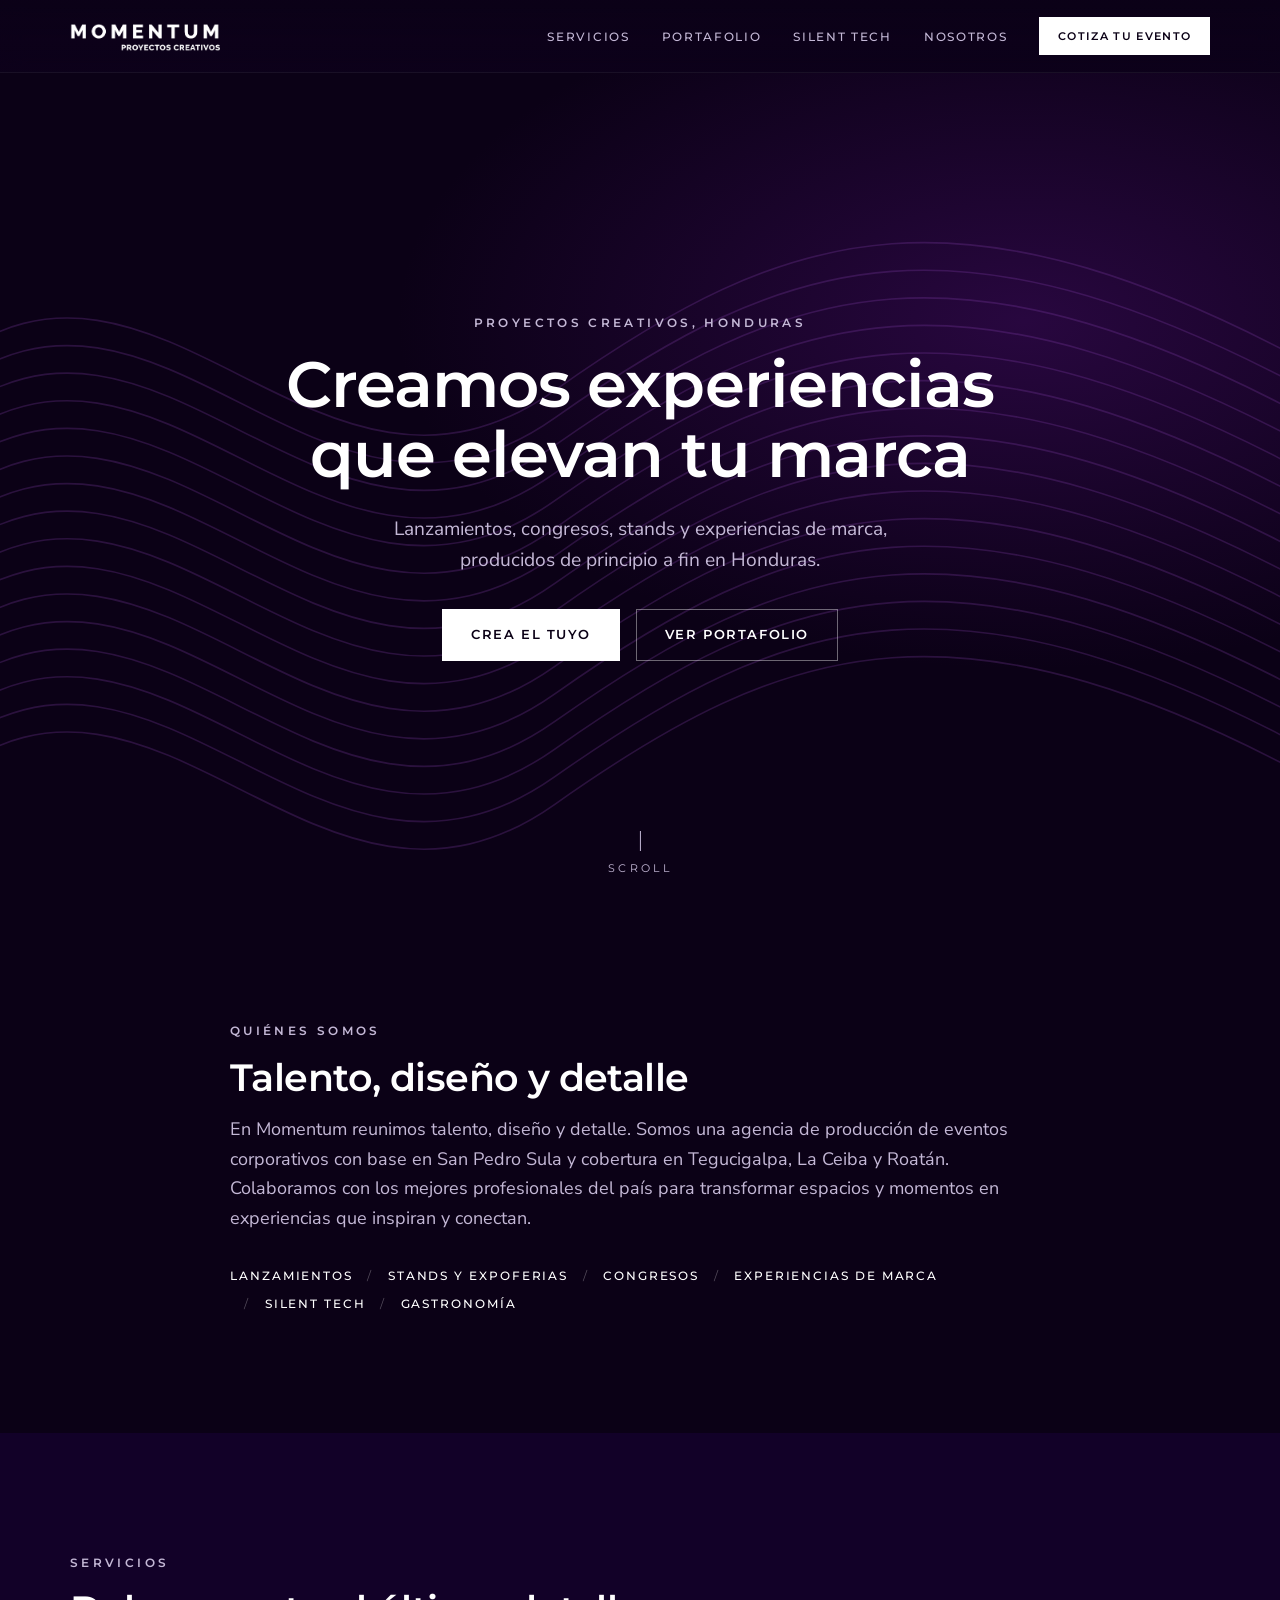
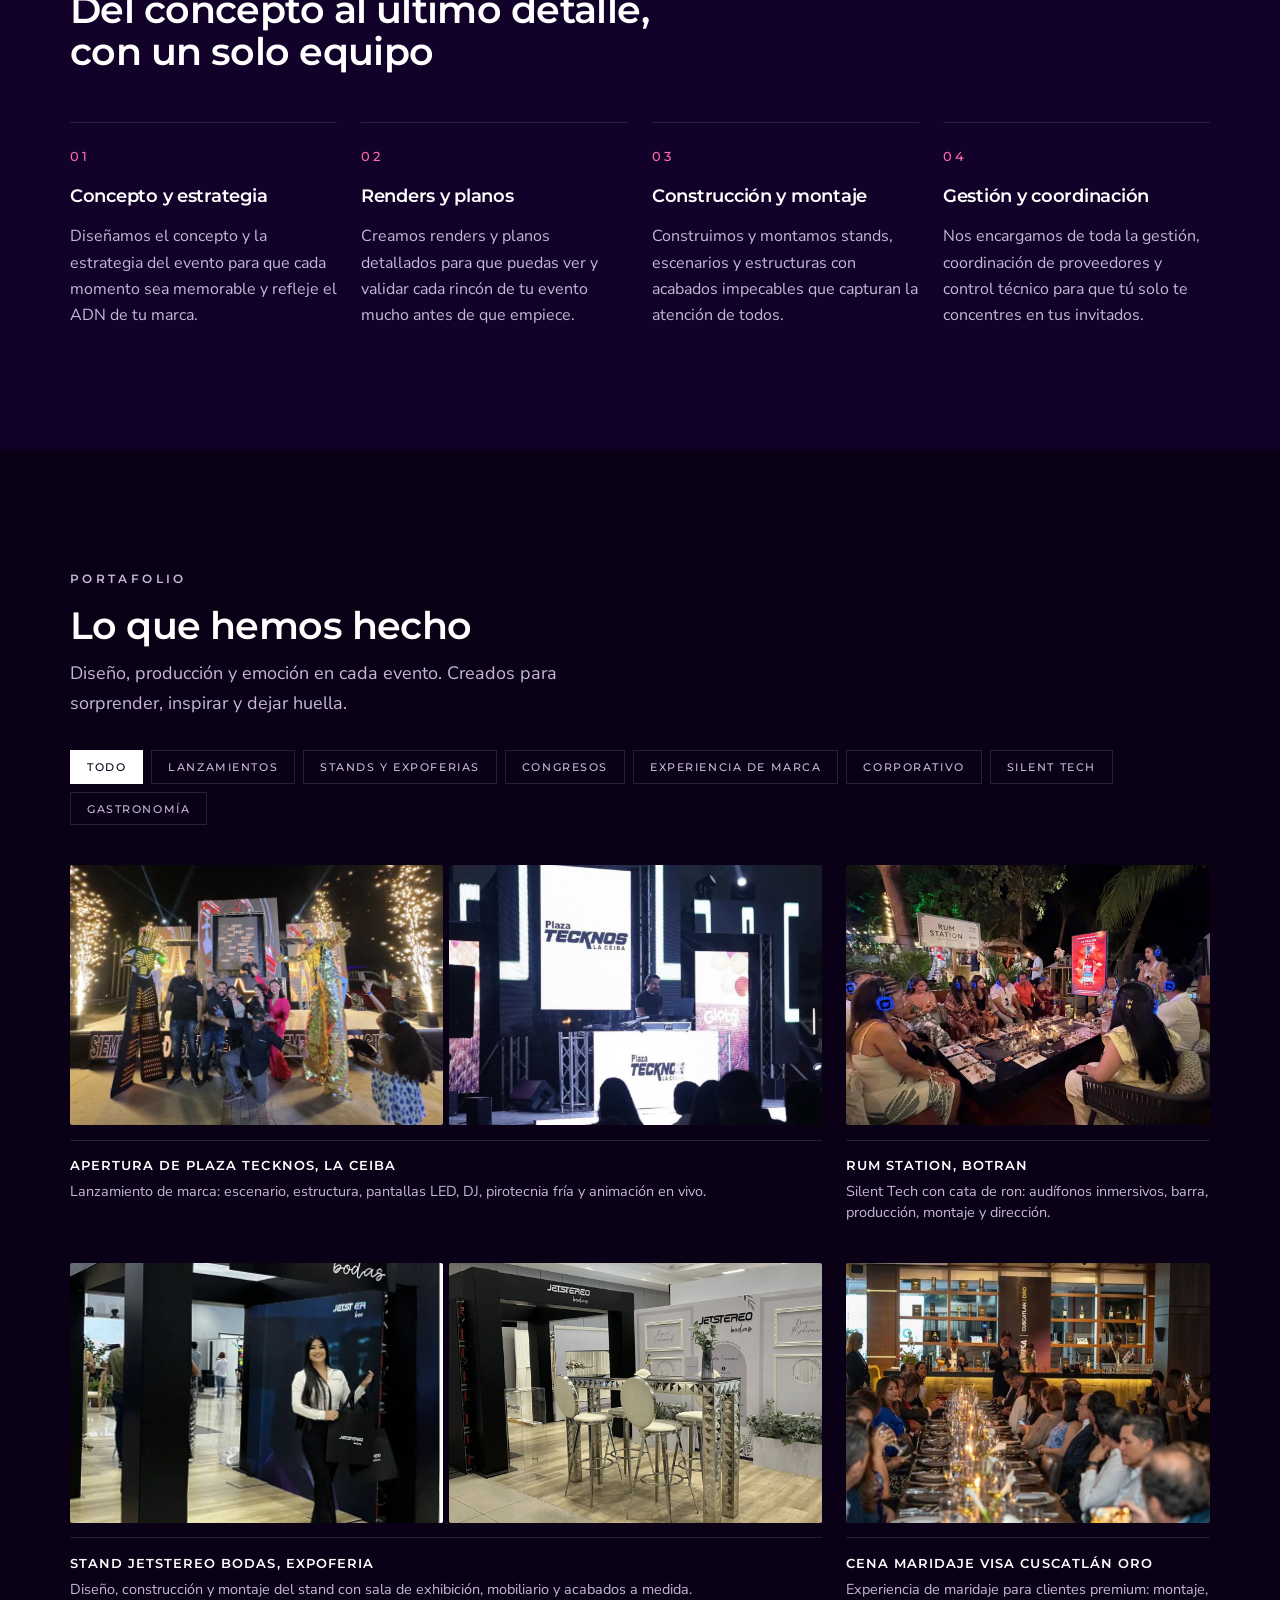
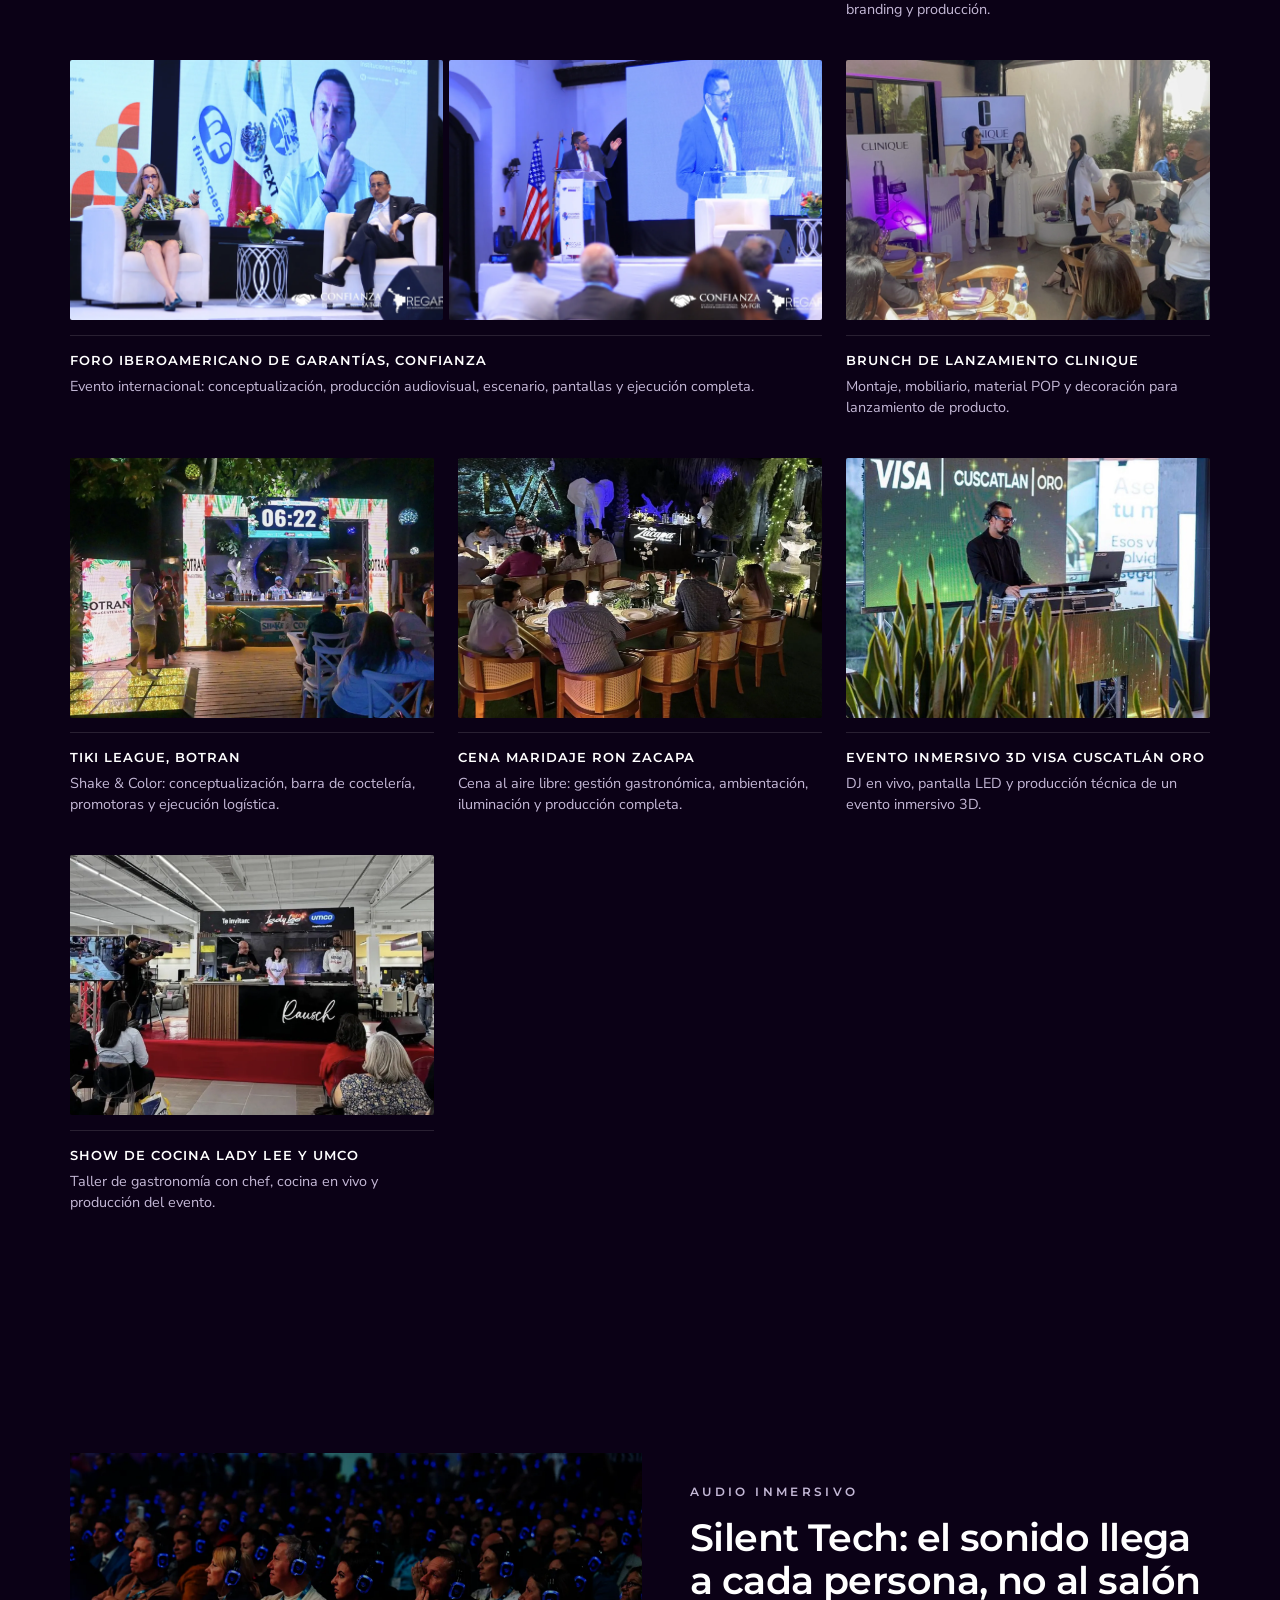
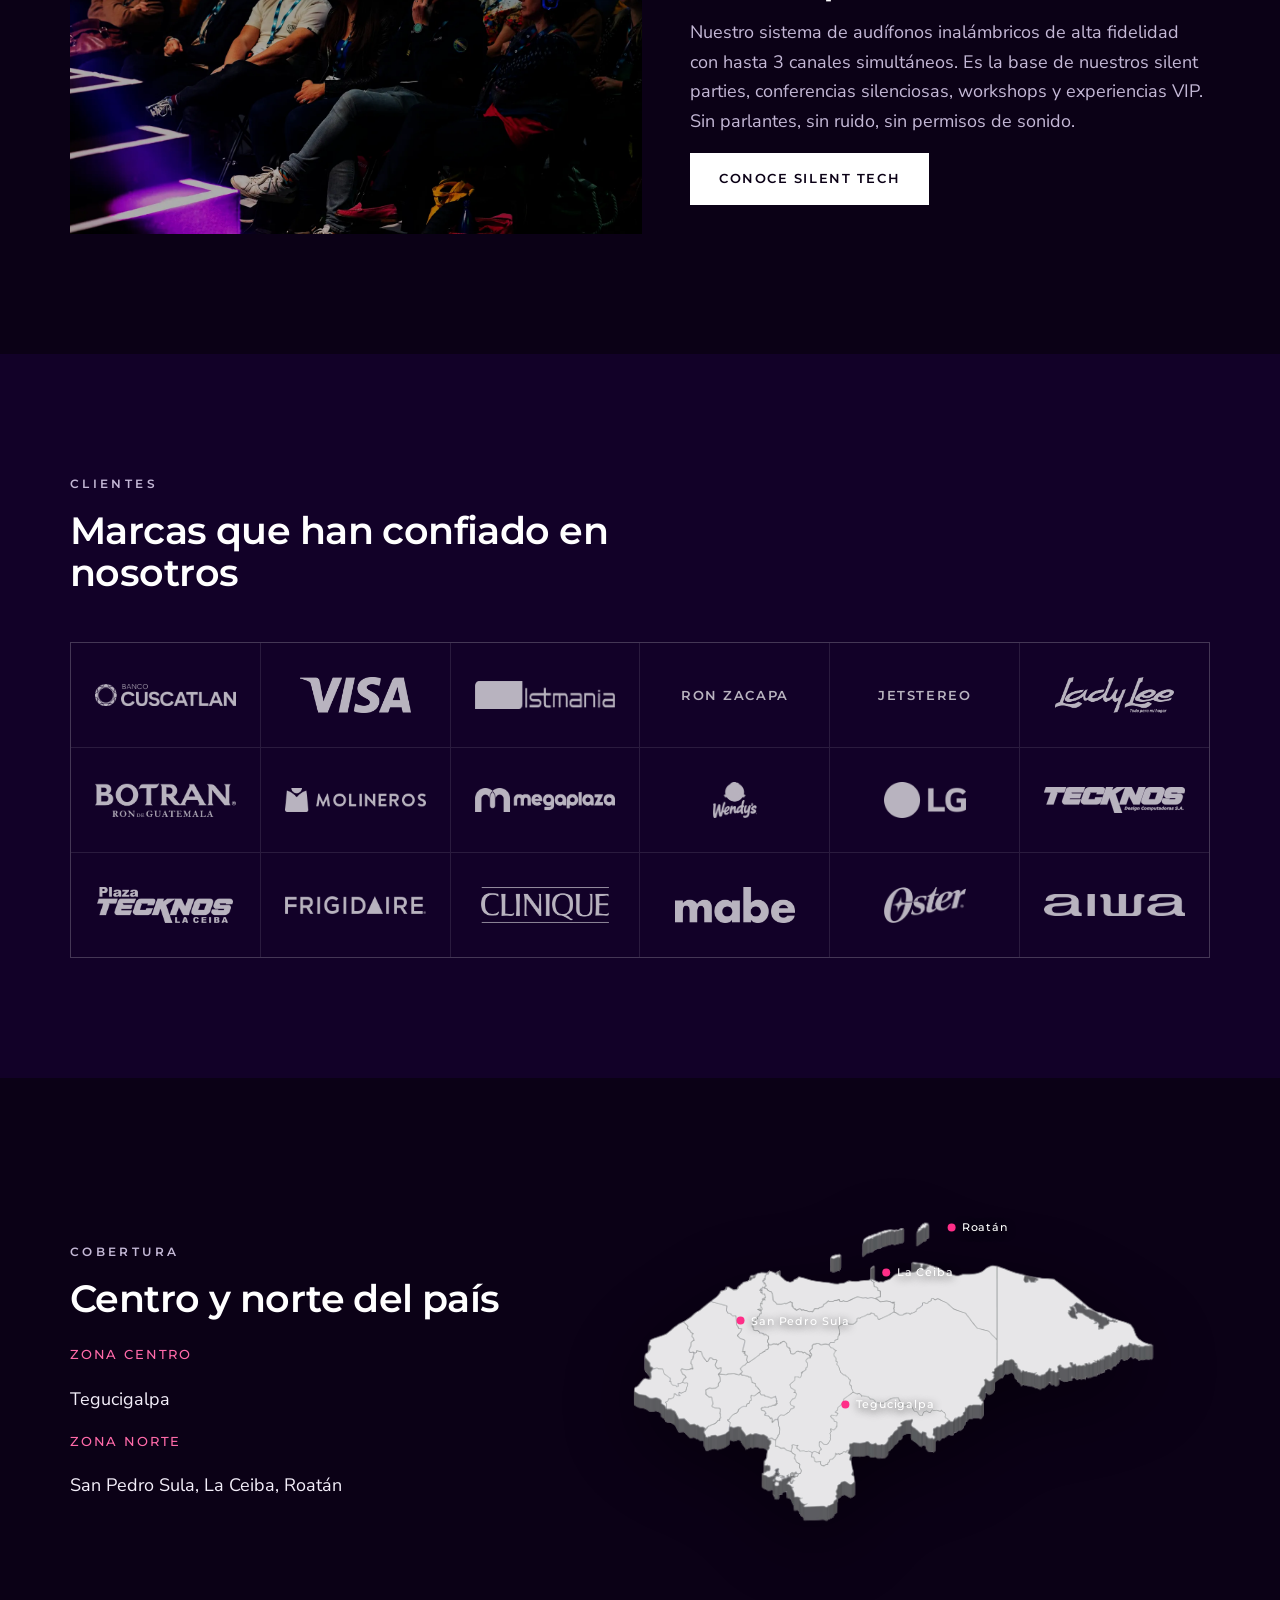
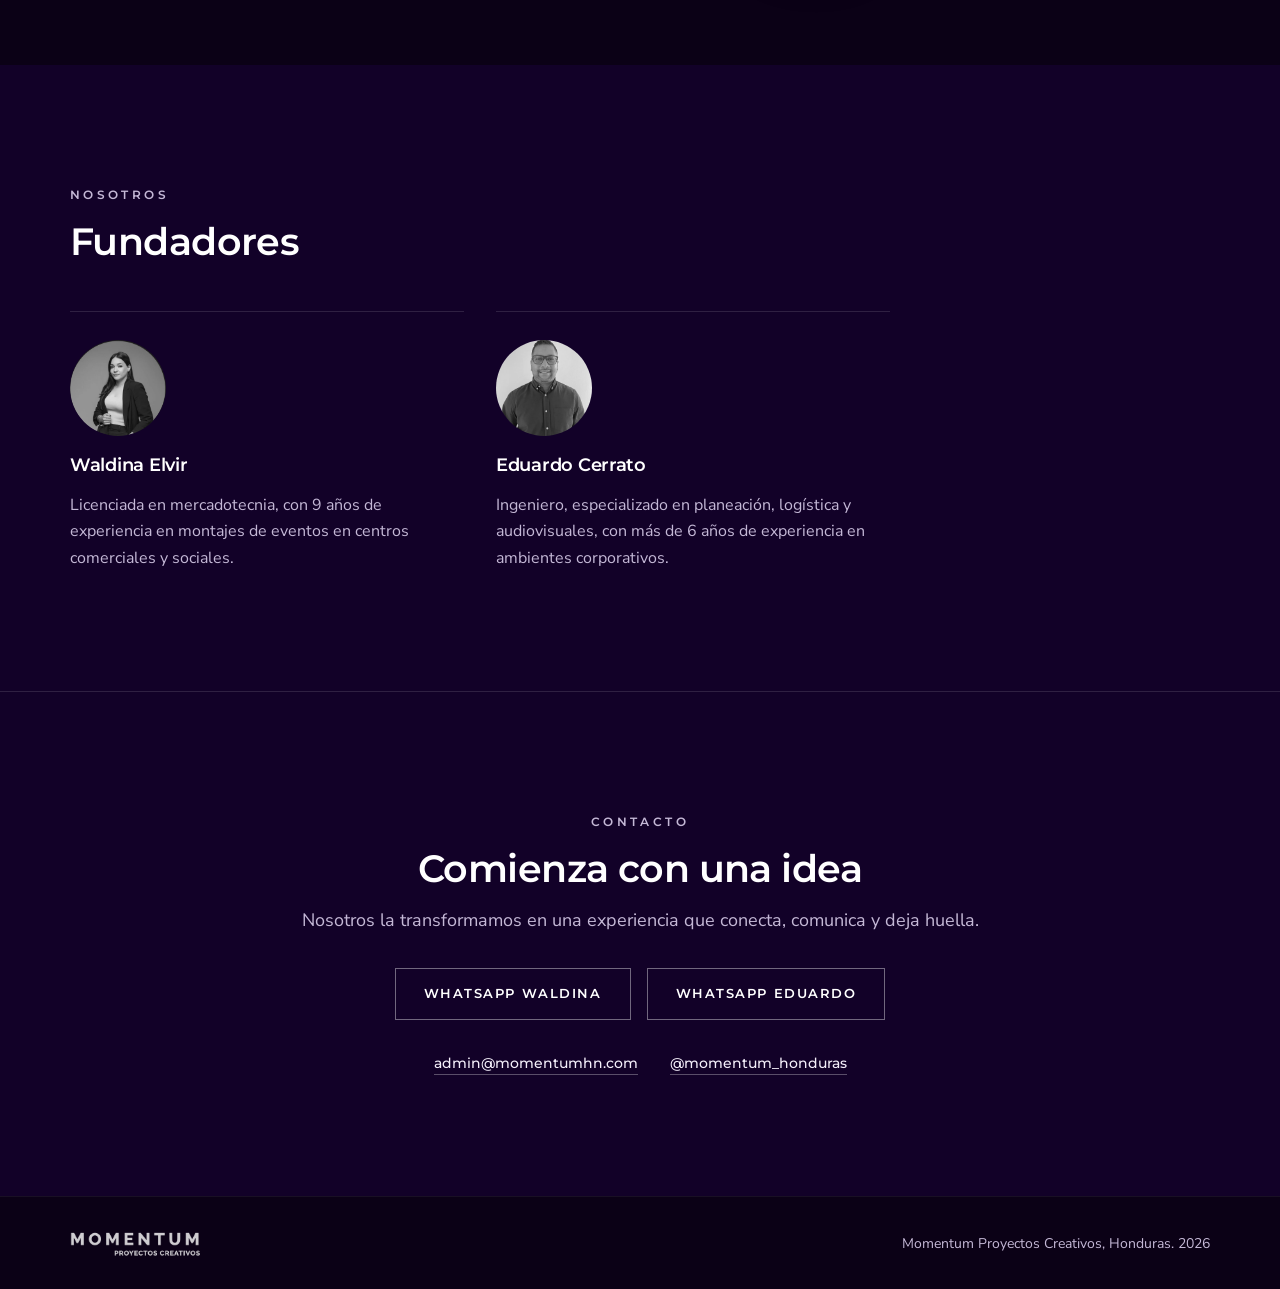
<file: site/index.html>
<!doctype html>
<html lang="es">
<head>
  <meta charset="utf-8">
  <meta name="viewport" content="width=device-width, initial-scale=1">
  <title>Momentum Proyectos Creativos | Eventos corporativos en Honduras</title>
  <meta name="description" content="Creamos experiencias que elevan tu marca. Lanzamientos, congresos, stands y experiencias de marca producidos de principio a fin en Honduras.">
  <meta property="og:title" content="Momentum Proyectos Creativos">
  <meta property="og:description" content="Creamos experiencias que elevan tu marca. Eventos corporativos en Honduras.">
  <meta property="og:type" content="website">
  <meta property="og:url" content="https://momentumhn.com/">
  <meta property="og:image" content="https://momentumhn.com/assets/img/portafolio/lanzamiento-tecknos-show.webp">
  <link rel="canonical" href="https://momentumhn.com/">
  <meta name="theme-color" content="#120128">
  <link rel="icon" href="assets/favicon.svg" type="image/svg+xml">
  <link rel="icon" href="assets/favicon-64.png" type="image/png" sizes="64x64">
  <link rel="apple-touch-icon" href="assets/apple-touch-icon.png">
  <link rel="preconnect" href="https://fonts.googleapis.com">
  <link rel="preconnect" href="https://fonts.gstatic.com" crossorigin>
  <link href="https://fonts.googleapis.com/css2?family=Montserrat:wght@500;700;800&family=Nunito+Sans:wght@400;600&display=swap" rel="stylesheet">
  <link rel="stylesheet" href="css/styles.css">
  <script type="application/ld+json">
  {
    "@context": "https://schema.org",
    "@type": "LocalBusiness",
    "@id": "https://momentumhn.com/#business",
    "name": "Momentum Proyectos Creativos",
    "alternateName": "Momentum Honduras",
    "description": "Agencia de producción de eventos corporativos en Honduras: lanzamientos, congresos, stands, experiencias de marca, talleres de gastronomía y Silent Tech, audio inmersivo con audífonos inalámbricos para silent party y conferencias silenciosas.",
    "url": "https://momentumhn.com/",
    "logo": "https://momentumhn.com/assets/logos/momentum-color.png",
    "image": "https://momentumhn.com/assets/img/portafolio/lanzamiento-tecknos-show.webp",
    "telephone": "+50494405160",
    "email": "admin@momentumhn.com",
    "address": { "@type": "PostalAddress", "addressLocality": "San Pedro Sula", "addressRegion": "Cortés", "addressCountry": "HN" },
    "areaServed": [
      { "@type": "City", "name": "San Pedro Sula" },
      { "@type": "City", "name": "Tegucigalpa" },
      { "@type": "City", "name": "La Ceiba" },
      { "@type": "City", "name": "Roatán" }
    ],
    "founder": [
      { "@type": "Person", "name": "Waldina Elvir" },
      { "@type": "Person", "name": "Eduardo Cerrato" }
    ],
    "sameAs": ["https://instagram.com/momentum_honduras"],
    "priceRange": "$$"
  }
  </script>
</head>
<body>

<!-- ============================================================
     NAVEGACION
     Para agregar o quitar una seccion del menu, edita la lista <ul>.
     Cada href apunta al id de una <section>.
     ============================================================ -->
<header class="nav" id="top">
  <div class="container nav__inner">
    <a class="nav__brand" href="#top" aria-label="Momentum, inicio">
      <img src="assets/logos/momentum-blanco.png" alt="Momentum Proyectos Creativos" width="160" height="35">
    </a>
    <button class="nav__toggle" aria-expanded="false" aria-controls="menu" aria-label="Abrir menú">
      <span></span><span></span><span></span>
    </button>
    <nav>
      <ul class="nav__menu" id="menu">
        <li><a href="#servicios">Servicios</a></li>
        <li><a href="#portafolio">Portafolio</a></li>
        <li><a href="silent-tech/">Silent Tech</a></li>
        <li><a href="#nosotros">Nosotros</a></li>
        <li><a class="btn btn--small" href="#contacto">Cotiza tu evento</a></li>
      </ul>
    </nav>
  </div>
</header>

<main>

<!-- ============================================================
     1. HERO
     Cambia el titular en <h1> y el subtitulo en <p>.
     El fondo (degradado y ondas) se controla en styles.css, seccion HERO.
     ============================================================ -->
<section class="hero">
  <svg class="hero__waves" viewBox="0 0 1200 600" preserveAspectRatio="none" aria-hidden="true" focusable="false">
    <defs>
      <path id="onda" d="M-50 320 C 150 200, 300 460, 520 340 S 900 180, 1250 330" fill="none" stroke="currentColor" stroke-width="1.2"/>
    </defs>
    <g class="hero__wave-group">
      <use href="#onda" y="-110"/><use href="#onda" y="-90"/><use href="#onda" y="-70"/><use href="#onda" y="-50"/>
      <use href="#onda" y="-30"/><use href="#onda" y="-10"/><use href="#onda" y="10"/><use href="#onda" y="30"/>
      <use href="#onda" y="50"/><use href="#onda" y="70"/><use href="#onda" y="90"/><use href="#onda" y="110"/>
      <use href="#onda" y="130"/><use href="#onda" y="150"/><use href="#onda" y="170"/><use href="#onda" y="190"/>
    </g>
  </svg>
  <span class="hero__orb hero__orb--1" aria-hidden="true"></span>
  <span class="hero__orb hero__orb--2" aria-hidden="true"></span>
  <span class="hero__orb hero__orb--3" aria-hidden="true"></span>

  <div class="container hero__content">
    <p class="eyebrow">Proyectos creativos, Honduras</p>
    <h1>Creamos experiencias que elevan tu marca</h1>
    <p class="hero__lead">Lanzamientos, congresos, stands y experiencias de marca, producidos de principio a fin en Honduras.</p>
    <div class="hero__actions">
      <a class="btn" href="#contacto">Crea el tuyo</a>
      <a class="btn btn--ghost" href="#portafolio">Ver portafolio</a>
    </div>
  </div>
  <a class="hero__scroll" href="#quienes" aria-label="Bajar">Scroll</a>
</section>

<!-- ============================================================
     2. QUIENES SOMOS
     Un parrafo. La linea de categorias debajo es una lista <ul>.
     ============================================================ -->
<section class="intro" id="quienes">
  <div class="container intro__inner">
    <p class="eyebrow">Quiénes somos</p>
    <h2>Talento, diseño y detalle</h2>
    <p class="intro__text">En Momentum reunimos talento, diseño y detalle. Somos una agencia de producción de eventos corporativos con base en San Pedro Sula y cobertura en Tegucigalpa, La Ceiba y Roatán. Colaboramos con los mejores profesionales del país para transformar espacios y momentos en experiencias que inspiran y conectan.</p>
    <ul class="tagline" aria-label="Tipos de evento">
      <li>Lanzamientos</li><li>Stands y expoferias</li><li>Congresos</li>
      <li>Experiencias de marca</li><li><a href="silent-tech/">Silent Tech</a></li><li>Gastronomía</li>
    </ul>
  </div>
</section>

<!-- ============================================================
     3. SERVICIOS
     Cuatro bloques numerados. Copia un <article> para agregar otro.
     ============================================================ -->
<section class="servicios" id="servicios">
  <div class="container">
    <p class="eyebrow">Servicios</p>
    <h2>Del concepto al último detalle, con un solo equipo</h2>
    <div class="servicios__grid">
      <article class="servicio">
        <span class="servicio__num">01</span>
        <h3>Concepto y estrategia</h3>
        <p>Diseñamos el concepto y la estrategia del evento para que cada momento sea memorable y refleje el ADN de tu marca.</p>
      </article>
      <article class="servicio">
        <span class="servicio__num">02</span>
        <h3>Renders y planos</h3>
        <p>Creamos renders y planos detallados para que puedas ver y validar cada rincón de tu evento mucho antes de que empiece.</p>
      </article>
      <article class="servicio">
        <span class="servicio__num">03</span>
        <h3>Construcción y montaje</h3>
        <p>Construimos y montamos stands, escenarios y estructuras con acabados impecables que capturan la atención de todos.</p>
      </article>
      <article class="servicio">
        <span class="servicio__num">04</span>
        <h3>Gestión y coordinación</h3>
        <p>Nos encargamos de toda la gestión, coordinación de proveedores y control técnico para que tú solo te concentres en tus invitados.</p>
      </article>
    </div>
  </div>
</section>

<!-- ============================================================
     4. PORTAFOLIO
     Cada foto es un <figure> con data-cat (categoria) y <figcaption>.
     Para agregar una foto: copia un <figure>, cambia src, alt, data-cat
     y el texto. Categorias validas: las de los botones de filtro.
     Las fotos viven en assets/img/portafolio/.
     Agrega class="is-wide" a un <figure> para que ocupe dos columnas.
     ============================================================ -->
<section class="portafolio" id="portafolio">
  <div class="container">
    <p class="eyebrow">Portafolio</p>
    <h2>Lo que hemos hecho</h2>
    <p class="section__lead">Diseño, producción y emoción en cada evento. Creados para sorprender, inspirar y dejar huella.</p>

    <div class="filtros" role="group" aria-label="Filtrar portafolio">
      <button class="filtro is-active" data-filter="all">Todo</button>
      <button class="filtro" data-filter="lanzamientos">Lanzamientos</button>
      <button class="filtro" data-filter="stands">Stands y expoferias</button>
      <button class="filtro" data-filter="congresos">Congresos</button>
      <button class="filtro" data-filter="marca">Experiencia de marca</button>
      <button class="filtro" data-filter="corporativo">Corporativo</button>
      <button class="filtro" data-filter="sensorial">Silent Tech</button>
      <button class="filtro" data-filter="gastronomia">Gastronomía</button>
    </div>

    <div class="galeria">
      <figure data-cat="lanzamientos" class="is-wide"><div class="galeria__par"><img src="assets/img/portafolio/lanzamiento-tecknos-show.webp" alt="Apertura de Plaza Tecknos La Ceiba con pirotecnia fría" loading="lazy"><img src="assets/img/portafolio/lanzamiento-tecknos-dj.webp" alt="Escenario y pantallas LED de Plaza Tecknos" loading="lazy"></div><figcaption><strong>Apertura de Plaza Tecknos, La Ceiba</strong><span>Lanzamiento de marca: escenario, estructura, pantallas LED, DJ, pirotecnia fría y animación en vivo.</span></figcaption></figure>
      <figure data-cat="stands" class="is-wide"><div class="galeria__par"><img src="assets/img/portafolio/stand-jetstereo-entrada.webp" alt="Entrada del stand Jetstereo Bodas" loading="lazy"><img src="assets/img/portafolio/stand-jetstereo-bodas.webp" alt="Sala de exhibición del stand Jetstereo Bodas" loading="lazy"></div><figcaption><strong>Stand Jetstereo Bodas, expoferia</strong><span>Diseño, construcción y montaje del stand con sala de exhibición, mobiliario y acabados a medida.</span></figcaption></figure>
      <figure data-cat="congresos" class="is-wide"><div class="galeria__par"><img src="assets/img/portafolio/congreso-panel.webp" alt="Panel de conferencistas del Foro Iberoamericano de Garantías" loading="lazy"><img src="assets/img/portafolio/congreso-podio.webp" alt="Conferencista en podio del Foro Iberoamericano de Garantías" loading="lazy"></div><figcaption><strong>Foro Iberoamericano de Garantías, Confianza</strong><span>Evento internacional: conceptualización, producción audiovisual, escenario, pantallas y ejecución completa.</span></figcaption></figure>
      <figure data-cat="sensorial"><img src="assets/img/portafolio/sensorial-rum-station.webp" alt="Rum Station, cata de ron con audífonos Silent Tech" loading="lazy"><figcaption><strong>Rum Station, Botran</strong><span>Silent Tech con cata de ron: audífonos inmersivos, barra, producción, montaje y dirección.</span></figcaption></figure>
      <figure data-cat="corporativo"><img src="assets/img/portafolio/corporativo-visa-cena.webp" alt="Cena maridaje de Visa Cuscatlán Oro" loading="lazy"><figcaption><strong>Cena maridaje Visa Cuscatlán Oro</strong><span>Experiencia de maridaje para clientes premium: montaje, branding y producción.</span></figcaption></figure>
      <figure data-cat="lanzamientos"><img src="assets/img/portafolio/lanzamiento-clinique-brunch.webp" alt="Brunch de lanzamiento Clinique" loading="lazy"><figcaption><strong>Brunch de lanzamiento Clinique</strong><span>Montaje, mobiliario, material POP y decoración para lanzamiento de producto.</span></figcaption></figure>
      <figure data-cat="marca"><img src="assets/img/portafolio/marca-botran-shake.webp" alt="Tiki League, activación Shake and Color de Botran" loading="lazy"><figcaption><strong>Tiki League, Botran</strong><span>Shake &amp; Color: conceptualización, barra de coctelería, promotoras y ejecución logística.</span></figcaption></figure>
      <figure data-cat="marca"><img src="assets/img/portafolio/marca-zacapa-cena.webp" alt="Cena maridaje Ron Zacapa al aire libre" loading="lazy"><figcaption><strong>Cena maridaje Ron Zacapa</strong><span>Cena al aire libre: gestión gastronómica, ambientación, iluminación y producción completa.</span></figcaption></figure>
      <figure data-cat="corporativo"><img src="assets/img/portafolio/corporativo-visa-dj.webp" alt="DJ en vivo en evento inmersivo 3D de Visa Cuscatlán Oro" loading="lazy"><figcaption><strong>Evento inmersivo 3D Visa Cuscatlán Oro</strong><span>DJ en vivo, pantalla LED y producción técnica de un evento inmersivo 3D.</span></figcaption></figure>
      <figure data-cat="gastronomia"><img src="assets/img/portafolio/gastronomia-rausch.webp" alt="Show de cocina Lady Lee y Umco con el chef Rausch" loading="lazy"><figcaption><strong>Show de cocina Lady Lee y Umco</strong><span>Taller de gastronomía con chef, cocina en vivo y producción del evento.</span></figcaption></figure>
    </div>
  </div>
</section>

<!-- ============================================================
     4b. SILENT TECH (teaser). La pagina completa esta en silent-tech/
     ============================================================ -->
<section class="destacado" id="silent">
  <div class="container destacado__inner">
    <img class="destacado__img" src="assets/img/silent/publico-congreso.webp" alt="Público de un congreso con audífonos inalámbricos Silent Tech" loading="lazy" width="1600" height="1064">
    <div>
      <p class="eyebrow">Audio inmersivo</p>
      <h2>Silent Tech: el sonido llega a cada persona, no al salón</h2>
      <p class="intro__text">Nuestro sistema de audífonos inalámbricos de alta fidelidad con hasta 3 canales simultáneos. Es la base de nuestros silent parties, conferencias silenciosas, workshops y experiencias VIP. Sin parlantes, sin ruido, sin permisos de sonido.</p>
      <a class="btn" href="silent-tech/">Conoce Silent Tech</a>
    </div>
  </div>
</section>

<!-- ============================================================
     5. CLIENTES
     Pared de logos. Cada logo es un <li><img>. Se muestran en blanco
     por CSS (filter), asi no importa el color original del PNG.
     Los logos viven en assets/logos/clientes/.
     ============================================================ -->
<section class="clientes" id="clientes">
  <div class="container">
    <p class="eyebrow">Clientes</p>
    <h2>Marcas que han confiado en nosotros</h2>
    <ul class="logos" aria-label="Clientes corporativos">
      <li><img src="assets/logos/clientes/banco-cuscatlan.png" alt="Banco Cuscatlán" loading="lazy"></li>
      <li><img src="assets/logos/clientes/visa.png" alt="Visa" loading="lazy"></li>
      <li><img src="assets/logos/clientes/istmania.png" alt="Istmania" loading="lazy"></li>
      <li class="logos__text">Ron Zacapa</li>
      <li class="logos__text">Jetstereo</li>
      <li><img src="assets/logos/clientes/lady-lee.png" alt="Lady Lee" loading="lazy"></li>
      <li><img src="assets/logos/clientes/botran.png" alt="Botran" loading="lazy"></li>
      <li><img src="assets/logos/clientes/molineros.png" alt="Molineros" loading="lazy"></li>
      <li><img src="assets/logos/clientes/megaplaza.png" alt="Megaplaza" loading="lazy"></li>
      <li><img src="assets/logos/clientes/wendys.png" alt="Wendy's" loading="lazy"></li>
      <li><img src="assets/logos/clientes/lg.png" alt="LG" loading="lazy"></li>
      <li><img src="assets/logos/clientes/tecknos.svg" alt="Tecknos" loading="lazy"></li>
      <li><img src="assets/logos/clientes/plaza-tecknos.png" alt="Plaza Tecknos La Ceiba" loading="lazy"></li>
      <li><img src="assets/logos/clientes/frigidaire.png" alt="Frigidaire" loading="lazy"></li>
      <li><img src="assets/logos/clientes/clinique.png" alt="Clinique" loading="lazy"></li>
      <li><img src="assets/logos/clientes/mabe.png" alt="Mabe" loading="lazy"></li>
      <li><img src="assets/logos/clientes/oster.png" alt="Oster" loading="lazy"></li>
      <li><img src="assets/logos/clientes/aiwa.png" alt="Aiwa" loading="lazy"></li>
    </ul>
  </div>
</section>

<!-- ============================================================
     6. COBERTURA
     Los pines se posicionan en porcentaje sobre el mapa (style="--x --y").
     ============================================================ -->
<section class="cobertura" id="cobertura">
  <div class="container cobertura__inner">
    <div>
      <p class="eyebrow">Cobertura</p>
      <h2>Centro y norte del país</h2>
      <dl class="zonas">
        <dt>Zona centro</dt><dd>Tegucigalpa</dd>
        <dt>Zona norte</dt><dd>San Pedro Sula, La Ceiba, Roatán</dd>
      </dl>
    </div>
    <div class="mapa">
      <img src="assets/img/mapa-honduras.png" alt="Mapa de Honduras" width="654" height="381">
      <span class="pin" style="--x:46%; --y:62%"><i></i>Tegucigalpa</span>
      <span class="pin" style="--x:30%; --y:38%"><i></i>San Pedro Sula</span>
      <span class="pin" style="--x:51%; --y:24%"><i></i>La Ceiba</span>
      <span class="pin" style="--x:61%; --y:11%"><i></i>Roatán</span>
    </div>
  </div>
</section>

<!-- ============================================================
     7. NOSOTROS (fundadores)
     Fotos en assets/img/equipo/. Copia un <article> para agregar persona.
     ============================================================ -->
<section class="equipo" id="nosotros">
  <div class="container">
    <p class="eyebrow">Nosotros</p>
    <h2>Fundadores</h2>
    <div class="equipo__grid">
      <article class="persona">
        <img src="assets/img/equipo/waldina-elvir.webp" alt="Waldina Elvir" width="160" height="160" loading="lazy">
        <h3>Waldina Elvir</h3>
        <p>Licenciada en mercadotecnia, con 9 años de experiencia en montajes de eventos en centros comerciales y sociales.</p>
      </article>
      <article class="persona">
        <img src="assets/img/equipo/eduardo-cerrato.webp" alt="Eduardo Cerrato" width="160" height="160" loading="lazy">
        <h3>Eduardo Cerrato</h3>
        <p>Ingeniero, especializado en planeación, logística y audiovisuales, con más de 6 años de experiencia en ambientes corporativos.</p>
      </article>
    </div>
  </div>
</section>

<!-- ============================================================
     8. CONTACTO
     Los enlaces de WhatsApp usan wa.me con el numero sin espacios.
     Cambia el texto prellenado en el parametro ?text=
     ============================================================ -->
<section class="contacto" id="contacto">
  <div class="container contacto__inner">
    <p class="eyebrow">Contacto</p>
    <h2>Comienza con una idea</h2>
    <p class="contacto__lead">Nosotros la transformamos en una experiencia que conecta, comunica y deja huella.</p>
    <div class="contacto__acciones">
      <a class="btn btn--wa" href="https://wa.me/50494405160?text=Hola%20Momentum%2C%20quiero%20cotizar%20un%20evento" target="_blank" rel="noopener">WhatsApp Waldina</a>
      <a class="btn btn--wa" href="https://wa.me/50494506393?text=Hola%20Momentum%2C%20quiero%20cotizar%20un%20evento" target="_blank" rel="noopener">WhatsApp Eduardo</a>
    </div>
    <ul class="contacto__datos">
      <li><a href="mailto:admin@momentumhn.com">admin@momentumhn.com</a></li>
      <li><a href="https://instagram.com/momentum_honduras" target="_blank" rel="noopener">@momentum_honduras</a></li>
    </ul>
  </div>
</section>

</main>

<footer class="footer">
  <div class="container footer__inner">
    <img src="assets/logos/momentum-blanco.png" alt="Momentum Proyectos Creativos" width="140" height="31">
    <p>Momentum Proyectos Creativos, Honduras. <span id="anio"></span></p>
  </div>
</footer>

<script src="js/main.js" defer></script>
</body>
</html>
</file>
<file: site/css/styles.css>
/* ==========================================================================
   Momentum Proyectos Creativos - hoja de estilos
   Orden: 1 tokens, 2 base, 3 componentes comunes, 4 secciones, 5 responsive
   Para cambiar colores o tipografia, edita solo la seccion 1.
   ========================================================================== */

/* 1. TOKENS ------------------------------------------------------------- */
:root {
  --bg-900: #0b0116;
  --bg-800: #120128;
  --bg-700: #1e0538;
  --purple-600: #400c61;
  --purple-500: #6a1b9a;
  --violet-400: #9b4dca;
  --magenta: #ff2e88;
  --pink: #ff6aa9;
  --text: #f4effa;
  --muted: #c4b8d6;
  --white: #ffffff;

  --font-head: "Montserrat", "Helvetica Neue", Arial, sans-serif;
  --font-body: "Nunito Sans", "Helvetica Neue", Arial, sans-serif;
  --weight-head: 600;

  --container: 1140px;
  --gutter: clamp(1.25rem, 4vw, 2.5rem);
  --section-y: clamp(4rem, 10vw, 7.5rem);
  --radius: 2px;
  --hairline: 1px solid rgba(255, 255, 255, .12);
  --ease: cubic-bezier(.2, .7, .2, 1);
}

/* 2. BASE --------------------------------------------------------------- */
*, *::before, *::after { box-sizing: border-box; }
html { scroll-behavior: smooth; -webkit-text-size-adjust: 100%; }
body {
  margin: 0;
  font-family: var(--font-body);
  font-size: 1.0625rem;
  line-height: 1.65;
  color: var(--text);
  background: var(--bg-800);
}
img { max-width: 100%; height: auto; display: block; }
a { color: inherit; text-decoration: none; }
ul { margin: 0; padding: 0; list-style: none; }
h1, h2, h3 {
  font-family: var(--font-head);
  line-height: 1.1;
  margin: 0 0 1rem;
  color: var(--white);
  letter-spacing: -.015em;
}
h1 { font-size: clamp(2.25rem, 5.5vw, 4rem); font-weight: var(--weight-head); }
h2 { font-size: clamp(1.6rem, 3.2vw, 2.4rem); font-weight: var(--weight-head); max-width: 24ch; }
h3 { font-size: 1.125rem; font-weight: var(--weight-head); }
p { margin: 0 0 1rem; }
:focus-visible { outline: 2px solid var(--pink); outline-offset: 3px; }

.container { width: min(100% - 2 * var(--gutter), var(--container)); margin-inline: auto; }
section { padding-block: var(--section-y); position: relative; }

/* 3. COMPONENTES COMUNES ------------------------------------------------- */
.eyebrow {
  font-family: var(--font-head);
  font-size: .75rem;
  font-weight: 600;
  letter-spacing: .28em;
  text-transform: uppercase;
  color: var(--muted);
  margin-bottom: 1rem;
}

.btn {
  display: inline-flex;
  align-items: center;
  justify-content: center;
  gap: .5rem;
  padding: .9rem 1.75rem;
  border-radius: 0;
  font-family: var(--font-head);
  font-weight: 600;
  font-size: .8125rem;
  letter-spacing: .12em;
  text-transform: uppercase;
  color: var(--bg-900);
  background: var(--white);
  border: 1px solid var(--white);
  transition: background .2s, color .2s, border-color .2s;
}
.btn:hover { background: var(--pink); border-color: var(--pink); color: var(--white); }
.btn--ghost { background: transparent; color: var(--white); border-color: rgba(255, 255, 255, .4); }
.btn--ghost:hover { background: transparent; border-color: var(--white); color: var(--white); }
.btn--small { padding: .55rem 1.1rem; font-size: .7rem; }
.btn--wa { background: transparent; color: var(--white); border-color: rgba(255, 255, 255, .4); }
.btn--wa:hover { background: var(--white); color: var(--bg-900); border-color: var(--white); }

/* 4. SECCIONES ----------------------------------------------------------- */

/* NAV */
.nav {
  position: sticky;
  top: 0;
  z-index: 50;
  background: linear-gradient(180deg, rgba(11, 1, 22, .92), rgba(11, 1, 22, .75));
  backdrop-filter: blur(12px);
  border-bottom: 1px solid rgba(255, 255, 255, .06);
}
.nav__inner { display: flex; align-items: center; justify-content: space-between; height: 72px; }
.nav__brand img { width: 150px; height: auto; }
.nav__menu { display: flex; align-items: center; gap: 2rem; }
.nav__menu a:not(.btn) {
  font-family: var(--font-head);
  font-size: .75rem;
  font-weight: 500;
  letter-spacing: .14em;
  text-transform: uppercase;
  color: var(--muted);
  transition: color .2s;
}
.nav__menu a:not(.btn):hover { color: var(--white); }
.nav__toggle {
  display: none;
  flex-direction: column;
  gap: 5px;
  background: none;
  border: 0;
  padding: .5rem;
  cursor: pointer;
}
.nav__toggle span { width: 24px; height: 2px; background: var(--white); transition: transform .25s, opacity .25s; }

/* HERO */
.hero {
  min-height: calc(100svh - 72px);
  display: grid;
  place-items: center;
  text-align: center;
  overflow: hidden;
  isolation: isolate;
  background:
    radial-gradient(70% 60% at 80% 30%, rgba(64, 12, 97, .55), transparent 70%),
    var(--bg-900);
}
.hero__waves {
  position: absolute;
  inset: 0;
  width: 100%;
  height: 100%;
  color: var(--violet-400);
  opacity: .22;
  z-index: -1;
}
.hero__wave-group { animation: drift 18s ease-in-out infinite alternate; transform-origin: center; }
@keyframes drift { from { transform: translateY(-14px); } to { transform: translateY(14px); } }
.hero__orb {
  display: none;
  position: absolute;
  border-radius: 50%;
  background: radial-gradient(circle at 30% 30%, var(--pink), var(--magenta) 45%, var(--purple-500) 100%);
  filter: blur(.5px);
  z-index: -1;
  animation: float 9s ease-in-out infinite alternate;
}
.hero__orb--1 { width: 70px; height: 70px; left: 8%; top: 14%; }
.hero__orb--2 { width: 26px; height: 26px; left: 62%; top: 30%; animation-delay: -3s; }
.hero__orb--3 { width: 16px; height: 16px; left: 30%; bottom: 18%; animation-delay: -6s; }
@keyframes float { from { transform: translate3d(0, -10px, 0); } to { transform: translate3d(0, 12px, 0); } }
.hero__content { max-width: 820px; padding-block: 5rem; }
.hero__content h1 { text-wrap: balance; margin-bottom: 1.5rem; }
.hero__lead { font-size: clamp(1rem, 1.6vw, 1.2rem); font-weight: 400; color: var(--muted); max-width: 46ch; margin-inline: auto; }
.hero__actions { display: flex; flex-wrap: wrap; gap: 1rem; justify-content: center; margin-top: 2rem; }
.hero__scroll {
  position: absolute;
  bottom: 1.5rem;
  left: 50%;
  transform: translateX(-50%);
  font-family: var(--font-head);
  font-size: .7rem;
  letter-spacing: .3em;
  text-transform: uppercase;
  color: var(--muted);
  padding-top: 1.75rem;
}
.hero__scroll::before {
  content: "";
  position: absolute;
  top: 0;
  left: 50%;
  width: 1px;
  height: 1.25rem;
  background: var(--muted);
  animation: dip 1.6s ease-in-out infinite;
}
@keyframes dip { 50% { transform: translateY(6px); opacity: .4; } }

/* QUIENES SOMOS */
.intro { background: var(--bg-900); }
.intro__inner { max-width: 820px; }
.intro__text { font-size: 1.125rem; color: var(--muted); }
.tagline {
  display: flex;
  flex-wrap: wrap;
  gap: .5rem 0;
  margin-top: 2rem;
  font-family: var(--font-head);
  font-size: .75rem;
  font-weight: 500;
  letter-spacing: .16em;
  text-transform: uppercase;
  color: var(--white);
}
.tagline li + li::before { content: "/"; color: rgba(255, 255, 255, .3); font-weight: 400; margin-inline: .9rem; }

.section__lead { color: var(--muted); font-size: 1.125rem; max-width: 52ch; margin-top: -.25rem; }

/* SERVICIOS */
.servicios__grid {
  display: grid;
  grid-template-columns: repeat(auto-fit, minmax(240px, 1fr));
  gap: 1.5rem;
  margin-top: 3rem;
}
.servicio {
  padding: 1.75rem 0 0;
  border-top: var(--hairline);
  transition: border-color .3s;
}
.servicio:hover { border-top-color: var(--pink); }
.servicio__num {
  display: block;
  font-family: var(--font-head);
  font-size: .8rem;
  font-weight: 500;
  letter-spacing: .2em;
  line-height: 1;
  color: var(--pink);
  margin-bottom: 1.5rem;
}
.servicio p { color: var(--muted); margin: 0; font-size: 1rem; }

/* PORTAFOLIO */
.portafolio { background: var(--bg-900); }
.filtros { display: flex; flex-wrap: wrap; gap: .5rem; margin: 2rem 0 2.5rem; }
.filtro {
  font-family: var(--font-head);
  font-size: .7rem;
  font-weight: 500;
  letter-spacing: .14em;
  text-transform: uppercase;
  color: var(--muted);
  background: transparent;
  border: var(--hairline);
  border-radius: 0;
  padding: .55rem 1rem;
  cursor: pointer;
  transition: all .2s;
}
.filtro:hover, .filtro.is-active { color: var(--bg-900); border-color: var(--white); background: var(--white); }
.galeria {
  display: grid;
  grid-template-columns: repeat(3, 1fr);
  grid-auto-flow: dense;
  gap: 2.5rem 1.5rem;
  align-items: start;
}
.galeria figure { margin: 0; }
.galeria figure.is-wide { grid-column: span 2; }
.galeria figure.is-hidden { display: none; }
.galeria img {
  width: 100%;
  height: 260px;
  object-fit: cover;
  border-radius: var(--radius);
  background: var(--bg-700);
}
.galeria__par { display: grid; grid-template-columns: 1fr 1fr; gap: 6px; }
.galeria figcaption { padding-top: .9rem; border-top: var(--hairline); margin-top: .9rem; }
.galeria figcaption strong {
  display: block;
  font-family: var(--font-head);
  font-size: .8rem;
  font-weight: 600;
  letter-spacing: .08em;
  text-transform: uppercase;
  color: var(--white);
}
.galeria figcaption span {
  display: block;
  margin-top: .3rem;
  font-size: .9rem;
  line-height: 1.45;
  color: var(--muted);
}

/* CLIENTES */
.logos {
  display: grid;
  grid-template-columns: repeat(6, 1fr);   /* 18 logos = 3 filas de 6 */
  gap: 1px;
  margin-top: 3rem;
  background: rgba(255, 255, 255, .1);
  border: var(--hairline);
}
.logos li {
  display: grid;
  place-items: center;
  height: 104px;
  padding: 1.25rem 1.5rem;
  background: var(--bg-800);
}
.logos img {
  max-height: 36px;
  width: auto;
  max-width: 100%;
  object-fit: contain;
  filter: brightness(0) invert(1);   /* todos los logos en blanco */
  opacity: .7;
  transition: opacity .2s;
}
.logos li:hover img { opacity: 1; }
.logos__text { font-family: var(--font-head); font-weight: 600; letter-spacing: .12em; text-transform: uppercase; font-size: .8rem; color: rgba(255, 255, 255, .7); }

/* COBERTURA */
.cobertura { background: var(--bg-900); }
.cobertura__inner { display: grid; grid-template-columns: 1fr 1.2fr; gap: 3rem; align-items: center; }
.zonas { margin: 1.5rem 0 0; display: grid; gap: 1rem; }
.zonas dt { font-family: var(--font-head); font-weight: 500; color: var(--pink); font-size: .8125rem; letter-spacing: .14em; text-transform: uppercase; }
.zonas dd { margin: .2rem 0 0; font-size: 1.125rem; }
.mapa { position: relative; }
.mapa img { width: 100%; filter: brightness(1.15) drop-shadow(0 20px 40px rgba(0, 0, 0, .5)); opacity: .9; }
.pin {
  position: absolute;
  left: var(--x);
  top: var(--y);
  transform: translate(-50%, -100%);
  display: flex;
  align-items: center;
  gap: .4rem;
  font-family: var(--font-head);
  font-size: .7rem;
  font-weight: 500;
  letter-spacing: .08em;
  color: var(--white);
  white-space: nowrap;
  text-shadow: 0 2px 8px rgba(0, 0, 0, .8);
}
.pin i {
  width: 12px;
  height: 12px;
  border-radius: 50%;
  background: var(--magenta);
  box-shadow: none;
  width: 8px;
  height: 8px;
}

/* NOSOTROS */
.equipo__grid { display: grid; grid-template-columns: repeat(auto-fit, minmax(280px, 1fr)); gap: 2rem; margin-top: 3rem; max-width: 820px; }
.persona { text-align: left; padding: 1.75rem 0 0; border-top: var(--hairline); }
.persona img { width: 96px; height: 96px; border-radius: 50%; object-fit: cover; margin: 0 0 1.25rem; filter: grayscale(1); }
.persona p { color: var(--muted); font-size: 1rem; margin: 0; }

/* CONTACTO */
.contacto {
  background: var(--bg-800);
  border-top: var(--hairline);
  text-align: center;
}
.contacto__inner { max-width: 760px; }
.contacto h2 { margin-inline: auto; }
.contacto__lead { color: var(--muted); font-size: 1.125rem; }
.contacto__acciones { display: flex; flex-wrap: wrap; gap: 1rem; justify-content: center; margin: 2rem 0; }
.contacto__datos { display: flex; flex-wrap: wrap; gap: 2rem; justify-content: center; font-family: var(--font-head); font-weight: 500; font-size: .9rem; }
.contacto__datos a { border-bottom: 1px solid rgba(255, 255, 255, .3); padding-bottom: 2px; }
.contacto__datos a:hover { border-color: var(--white); }

/* FOOTER */
.footer { background: var(--bg-900); padding: 2rem 0; border-top: 1px solid rgba(255, 255, 255, .06); }
.footer__inner { display: flex; flex-wrap: wrap; align-items: center; justify-content: space-between; gap: 1rem; }
.footer img { width: 130px; opacity: .8; }
.footer p { margin: 0; font-size: .875rem; color: var(--muted); }


/* DESTACADO (teaser silent party en la home) */
.destacado { background: var(--bg-900); }
.destacado__inner { display: grid; grid-template-columns: 1.1fr 1fr; gap: 3rem; align-items: center; }
.destacado__img { width: 100%; aspect-ratio: 3 / 2; object-fit: cover; }

/* HERO CON FOTO (paginas interiores) */
.hero--photo { min-height: min(70svh, 720px); }
.hero__bg { position: absolute; inset: 0; width: 100%; height: 100%; object-fit: cover; opacity: .28; z-index: -1; }

/* USOS */
.usos { background: var(--bg-900); }
.usos__grid { display: grid; grid-template-columns: repeat(2, 1fr); gap: 2.5rem 2rem; margin-top: 3rem; }
.uso { margin: 0; }
.uso img { width: 100%; aspect-ratio: 16 / 10; object-fit: cover; margin-bottom: 1.25rem; }
.uso--destacado { grid-column: 1 / -1; display: grid; grid-template-columns: 1.2fr 1fr; gap: 2rem; align-items: center; padding-bottom: 1rem; border-bottom: var(--hairline); }
.uso--destacado img { aspect-ratio: 16 / 10; margin: 0; }
.uso--destacado .btn { margin-top: 1rem; }
.uso h3 { margin-bottom: .5rem; }
.uso p { color: var(--muted); margin: 0; font-size: 1rem; }

/* PAQUETES */
.paquetes__inner { display: grid; grid-template-columns: 1fr 1fr; gap: 4rem; align-items: start; }
.paquetes .zonas dd { color: var(--muted); font-size: 1rem; }
.lista-paquetes { margin: 1.5rem 0; border-top: var(--hairline); }
.lista-paquetes li { display: flex; justify-content: space-between; gap: 1rem; padding: 1rem 0; border-bottom: var(--hairline); font-family: var(--font-head); }
.lista-paquetes span { color: var(--muted); font-family: var(--font-body); }

/* FAQ */
.faq { background: var(--bg-900); }
.faq__inner { max-width: 820px; }
.faq details { border-top: var(--hairline); padding: 1.1rem 0; }
.faq details:last-of-type { border-bottom: var(--hairline); }
.faq summary { cursor: pointer; font-family: var(--font-head); font-weight: 600; list-style: none; display: flex; justify-content: space-between; gap: 1rem; }
.faq summary::-webkit-details-marker { display: none; }
.faq summary::after { content: "+"; color: var(--pink); font-weight: 400; }
.faq details[open] summary::after { content: "\2212"; }
.faq details p { color: var(--muted); margin: .9rem 0 0; }

/* 5. RESPONSIVE ---------------------------------------------------------- */
@media (max-width: 900px) {
  .galeria { grid-template-columns: repeat(2, 1fr); }
  .galeria img { height: 220px; }
  .logos { grid-template-columns: repeat(3, 1fr); }
  .cobertura__inner { grid-template-columns: 1fr; }
  .destacado__inner, .paquetes__inner { grid-template-columns: 1fr; gap: 2rem; }
  .usos__grid { grid-template-columns: 1fr; }
  .uso--destacado { grid-template-columns: 1fr; }
}
@media (max-width: 720px) {
  .nav__toggle { display: flex; order: 3; }   /* siempre al extremo derecho */
  .nav__menu {
    position: absolute;
    top: 72px;
    left: 0;
    right: 0;
    flex-direction: column;
    gap: 0;
    background: var(--bg-900);
    border-bottom: 1px solid rgba(255, 255, 255, .08);
    padding: 1rem var(--gutter) 1.5rem;
    display: none;
  }
  .nav__menu li { padding: .75rem 0; }
  .nav__menu.is-open { display: flex; }
  .nav__toggle[aria-expanded="true"] span:nth-child(1) { transform: translateY(7px) rotate(45deg); }
  .nav__toggle[aria-expanded="true"] span:nth-child(2) { opacity: 0; }
  .nav__toggle[aria-expanded="true"] span:nth-child(3) { transform: translateY(-7px) rotate(-45deg); }
  .galeria { grid-template-columns: 1fr; gap: 2rem; }
  .galeria img { height: 220px; }
  .galeria__par img { height: 160px; }
  .logos { grid-template-columns: repeat(2, 1fr); }
  .galeria figure.is-wide { grid-column: span 1; }
  .tagline li + li::before { margin-inline: .6rem; }
}
@media (prefers-reduced-motion: reduce) {
  html { scroll-behavior: auto; }
  .hero__wave-group, .hero__orb, .hero__scroll::before { animation: none; }
  .galeria img, .servicio, .btn { transition: none; }
}
</file>
